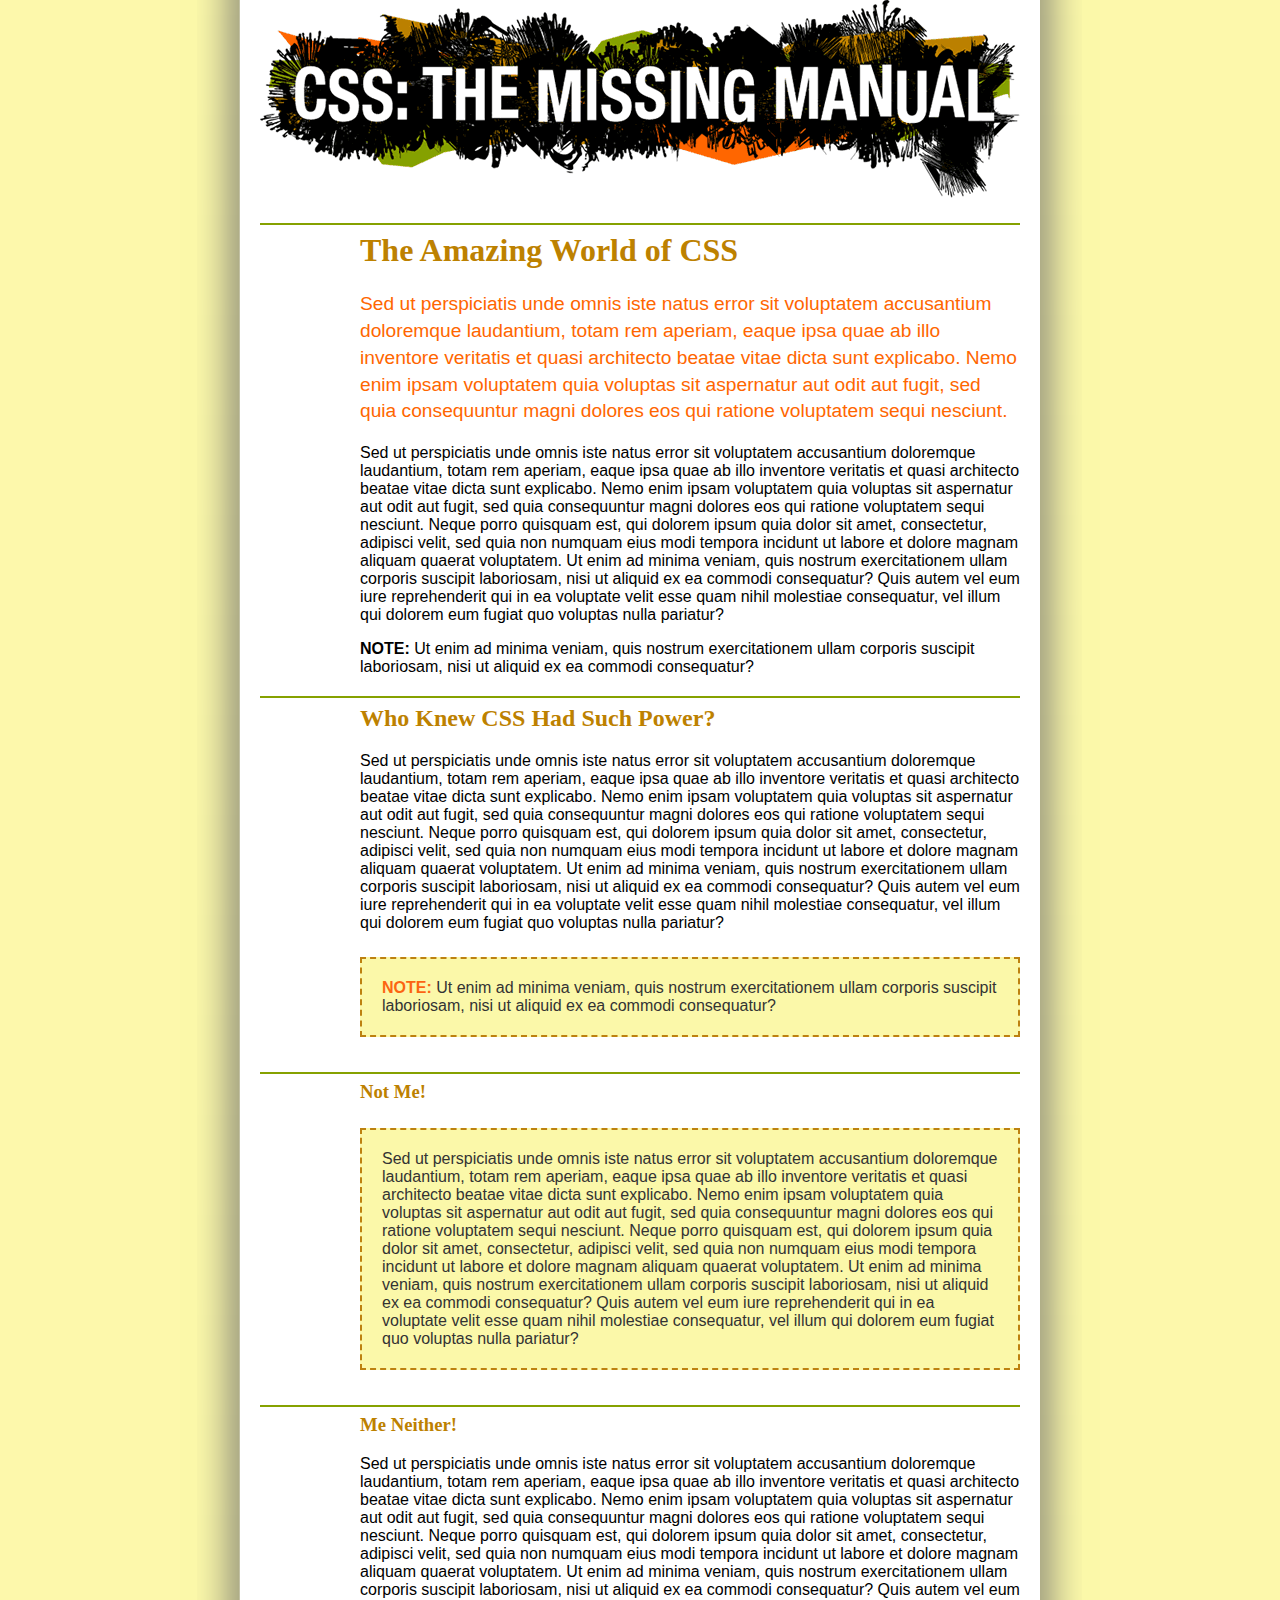
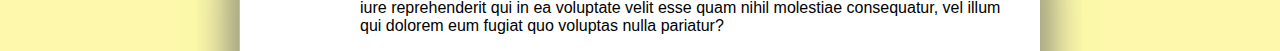
<file: HTML & CSS/03.04.2018/02/selector_basics.html>
<!doctype html>
<html>
<head>
<meta charset="UTF-8">
<title>Selector Basics</title>
<style>
  p {
    color: #000;
    font-size: 1em;
    font-family: "Helvetica Neue", Arial, Helvetica, sans-serif;
    margin-left: 100px;
  }
  h1, h2, h3 {
    color: #BD8100;
    font-family: Baskerville, "Palatino Linotype", Times, serif;
    border-top: 2px solid #86A100;
    padding-top: 7px;
    padding-left: 100px;
  }
  .note {
    color: #333;
    border: 2px dashed #BD8110;
    background-color: #FBF8A9;
    margin-top: 25px;
    margin-bottom: 35px;
    padding: 20px;
  }
  .note strong {
    color: #FC6512;
  }
  #article {
    background-color: #FDF8AB;
    background-image: url(images/bg_page.png);
    background-repeat: repeat-y;
    background-position: center top;
    padding: 0;
    margin: 0 auto;
    width: 760px;
  }
  h1 + p {
    color: #FF6600;
    font-size: 1.2em;
    line-height: 140%;
    margin-top: 20px;
  }
</style>
</head>
<body id="article">
<div><img src="images/banner.png" width="760" height="198" alt="CSS: The Missing Manual">
</div>
<h1>The Amazing World of CSS</h1>
<p>Sed ut perspiciatis unde omnis iste natus error sit voluptatem accusantium doloremque laudantium, totam rem aperiam, eaque ipsa quae ab illo inventore veritatis et quasi architecto beatae vitae dicta sunt explicabo. Nemo enim ipsam voluptatem quia voluptas sit aspernatur aut odit aut fugit, sed quia consequuntur magni dolores eos qui ratione voluptatem sequi nesciunt. </p>
<p>Sed ut perspiciatis unde omnis iste natus error sit voluptatem accusantium doloremque laudantium, totam rem aperiam, eaque ipsa quae ab illo inventore veritatis et quasi architecto beatae vitae dicta sunt explicabo. Nemo enim ipsam voluptatem quia voluptas sit aspernatur aut odit aut fugit, sed quia consequuntur magni dolores eos qui ratione voluptatem sequi nesciunt. Neque porro quisquam est, qui dolorem ipsum quia dolor sit amet, consectetur, adipisci velit, sed quia non numquam eius modi tempora incidunt ut labore et dolore magnam aliquam quaerat voluptatem. Ut enim ad minima veniam, quis nostrum exercitationem ullam corporis suscipit laboriosam, nisi ut aliquid ex ea commodi consequatur? Quis autem vel eum iure reprehenderit qui in ea voluptate velit esse quam nihil molestiae consequatur, vel illum qui dolorem eum fugiat quo voluptas nulla pariatur?</p>
<p><strong>NOTE:</strong> Ut enim ad minima veniam, quis nostrum exercitationem ullam corporis suscipit laboriosam, nisi ut aliquid ex ea commodi consequatur? </p>
<h2>Who Knew CSS Had Such Power?</h2>
<p>Sed ut perspiciatis unde omnis iste natus error sit voluptatem accusantium doloremque laudantium, totam rem aperiam, eaque ipsa quae ab illo inventore veritatis et quasi architecto beatae vitae dicta sunt explicabo. Nemo enim ipsam voluptatem quia voluptas sit aspernatur aut odit aut fugit, sed quia consequuntur magni dolores eos qui ratione voluptatem sequi nesciunt. Neque porro quisquam est, qui dolorem ipsum quia dolor sit amet, consectetur, adipisci velit, sed quia non numquam eius modi tempora incidunt ut labore et dolore magnam aliquam quaerat voluptatem. Ut enim ad minima veniam, quis nostrum exercitationem ullam corporis suscipit laboriosam, nisi ut aliquid ex ea commodi consequatur? Quis autem vel eum iure reprehenderit qui in ea voluptate velit esse quam nihil molestiae consequatur, vel illum qui dolorem eum fugiat quo voluptas nulla pariatur?</p>
<p class="note"><strong>NOTE:</strong> Ut enim ad minima veniam, quis nostrum exercitationem ullam corporis suscipit laboriosam, nisi ut aliquid ex ea commodi consequatur? </p>
<h3>Not Me!</h3>
<p class="note">Sed ut perspiciatis unde omnis iste natus error sit voluptatem accusantium doloremque laudantium, totam rem aperiam, eaque ipsa quae ab illo inventore veritatis et quasi architecto beatae vitae dicta sunt explicabo. Nemo enim ipsam voluptatem quia voluptas sit aspernatur aut odit aut fugit, sed quia consequuntur magni dolores eos qui ratione voluptatem sequi nesciunt. Neque porro quisquam est, qui dolorem ipsum quia dolor sit amet, consectetur, adipisci velit, sed quia non numquam eius modi tempora incidunt ut labore et dolore magnam aliquam quaerat voluptatem. Ut enim ad minima veniam, quis nostrum exercitationem ullam corporis suscipit laboriosam, nisi ut aliquid ex ea commodi consequatur? Quis autem vel eum iure reprehenderit qui in ea voluptate velit esse quam nihil molestiae consequatur, vel illum qui dolorem eum fugiat quo voluptas nulla pariatur?</p>
<h3>Me Neither!</h3>
<p>Sed ut perspiciatis unde omnis iste natus error sit voluptatem accusantium doloremque laudantium, totam rem aperiam, eaque ipsa quae ab illo inventore veritatis et quasi architecto beatae vitae dicta sunt explicabo. Nemo enim ipsam voluptatem quia voluptas sit aspernatur aut odit aut fugit, sed quia consequuntur magni dolores eos qui ratione voluptatem sequi nesciunt. Neque porro quisquam est, qui dolorem ipsum quia dolor sit amet, consectetur, adipisci velit, sed quia non numquam eius modi tempora incidunt ut labore et dolore magnam aliquam quaerat voluptatem. Ut enim ad minima veniam, quis nostrum exercitationem ullam corporis suscipit laboriosam, nisi ut aliquid ex ea commodi consequatur? Quis autem vel eum iure reprehenderit qui in ea voluptate velit esse quam nihil molestiae consequatur, vel illum qui dolorem eum fugiat quo voluptas nulla pariatur?</p>
</body>
</html>
</file>
